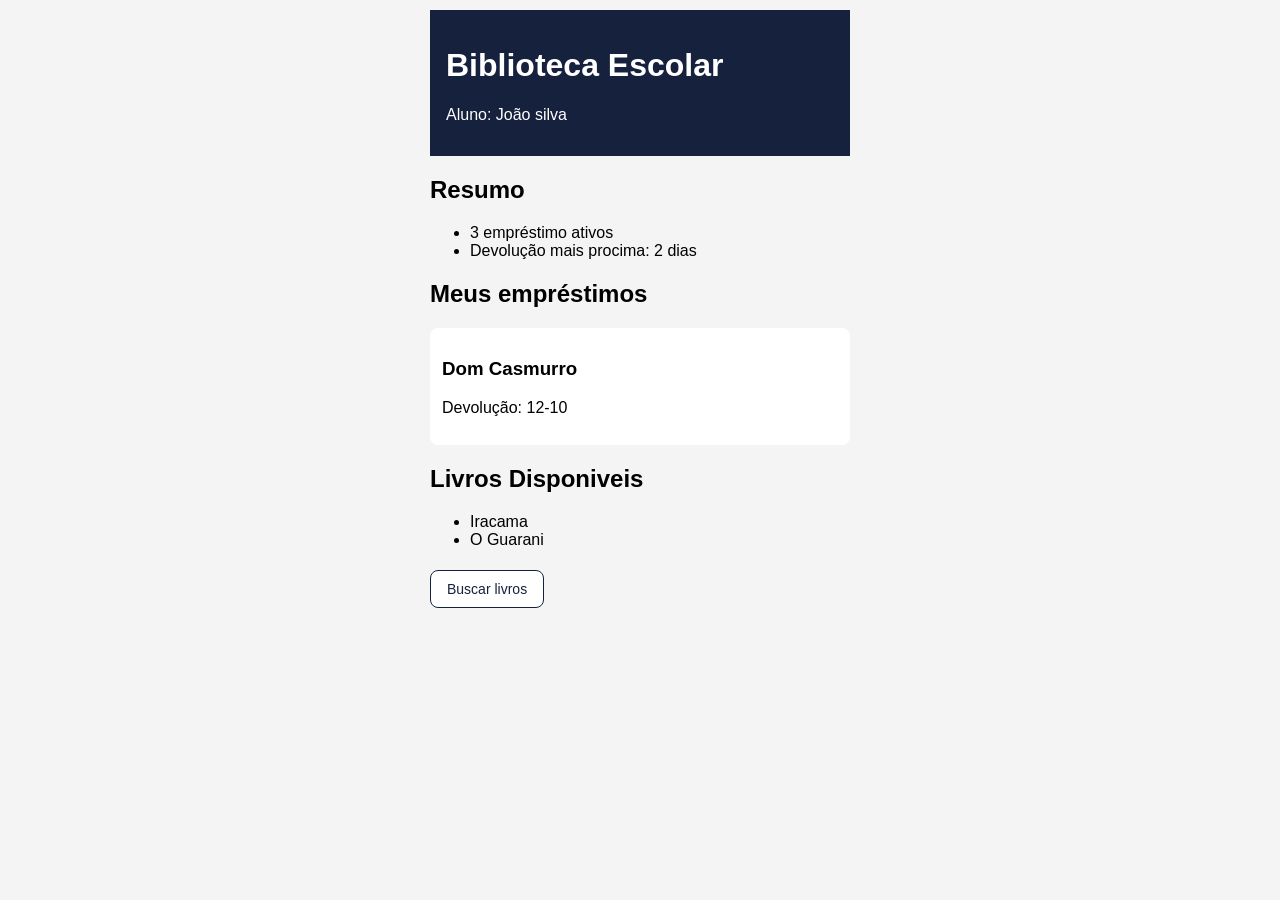
<file: index.html>
<!DOCTYPE html>
<html lang="pt-BR">
    <head>
        <meta charset="UTF-8">
        <meta name="viewport" content="width=device-width, initial-scale=1.0">
        <link rel="stylesheet" href="src/css/style.css">

        <title>Minha pagina</title>
    </head>
    <body>
        <header>
            <h1>Biblioteca Escolar</h1>
            <p>Aluno: João silva</p>
        </header>
        <main>
            <h2>Resumo</h2>
            <ul>
                <li>3 empréstimo ativos</li>
                <li>Devolução mais procima: 2 dias</li>
            </ul>
            <h2>Meus empréstimos</h2>
            <div class="card">
                <h3>Dom Casmurro</h3>
                <p>Devolução: 12-10</p>
            </div>
            <h2>
                Livros Disponiveis
            </h2>
            <ul>
                <li>Iracama</li>
                <li>O Guarani</li>
            </ul>

            <a href="src/pages/buscar.html" class="botao">Buscar livros</a>
        </main>
    </body>
</html>
</file>
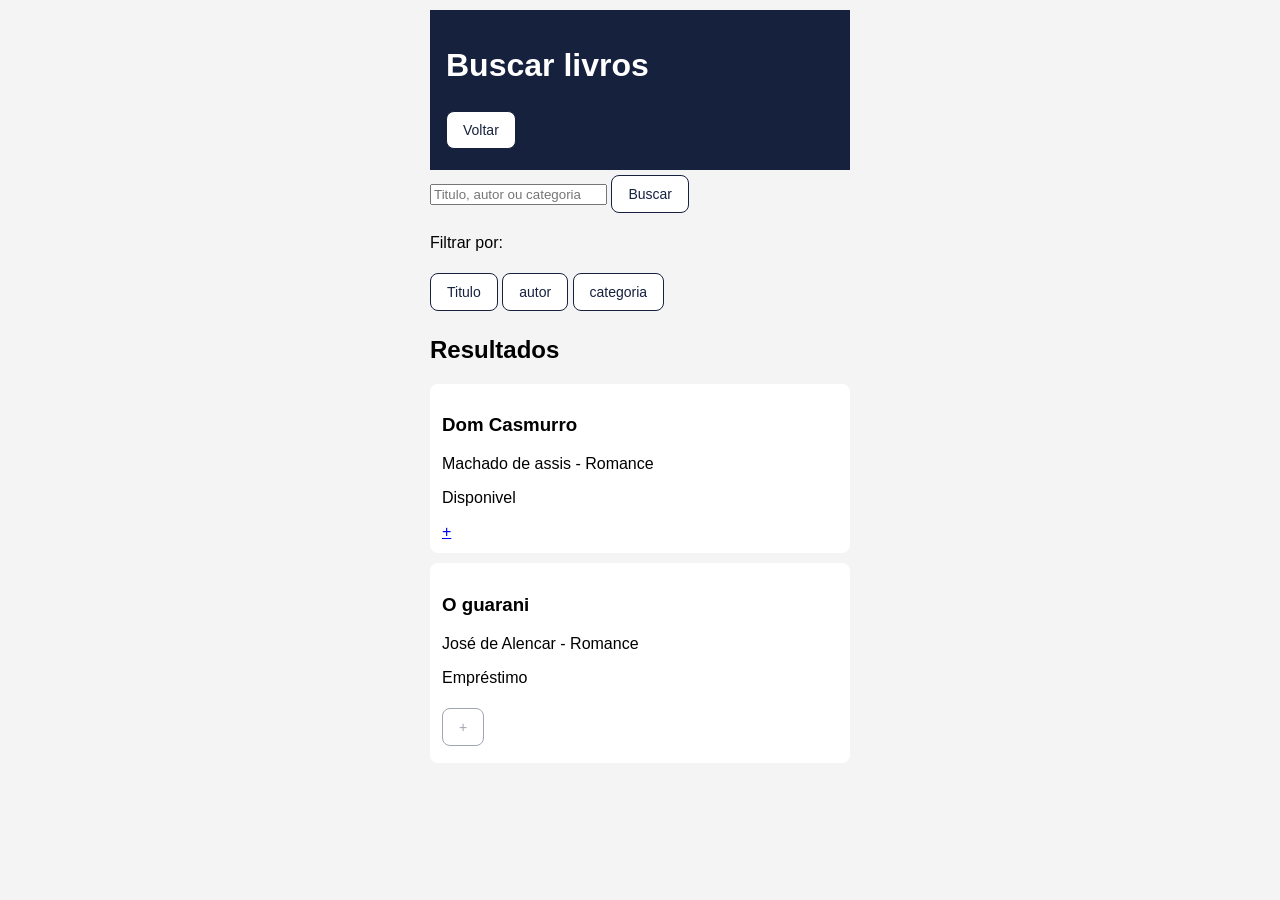
<file: src/pages/buscar.html>
<!DOCTYPE html>
<html lang="pt-BR">
    <head>
        <meta charset="UTF-8">
        <meta name="viewport" content="width=device-width, initial-scale=1.0">
        <link rel="stylesheet" href="../css/style.css">
        <title>Buscar livros</title>
    </head>
    <body>
        <header>
            <h1>Buscar livros</h1>
            <a href="../../index.html" class="botao">Voltar</a>
        </header>
        <form>
            <input type="text" placeholder="Titulo, autor ou categoria">
            <button type="submit">Buscar</button>
        </form>
        <p>Filtrar por: </p>
        <button>Titulo</button>
        <button>autor</button>
        <button>categoria</button>
        <h2>Resultados</h2>
        <div class="card">
            <h3>Dom Casmurro</h3>
            <p>Machado de assis - Romance</p>
            <p>Disponivel</p>
            <a href="confirmar.html" class="bota">+</a>
        </div>
        <div class="card">
            <h3>O guarani</h3>
            <p>José de Alencar - Romance</p>
            <p>Empréstimo</p>
            <button disabled>+</button>
        </div>
    </body>
</html>
</file>
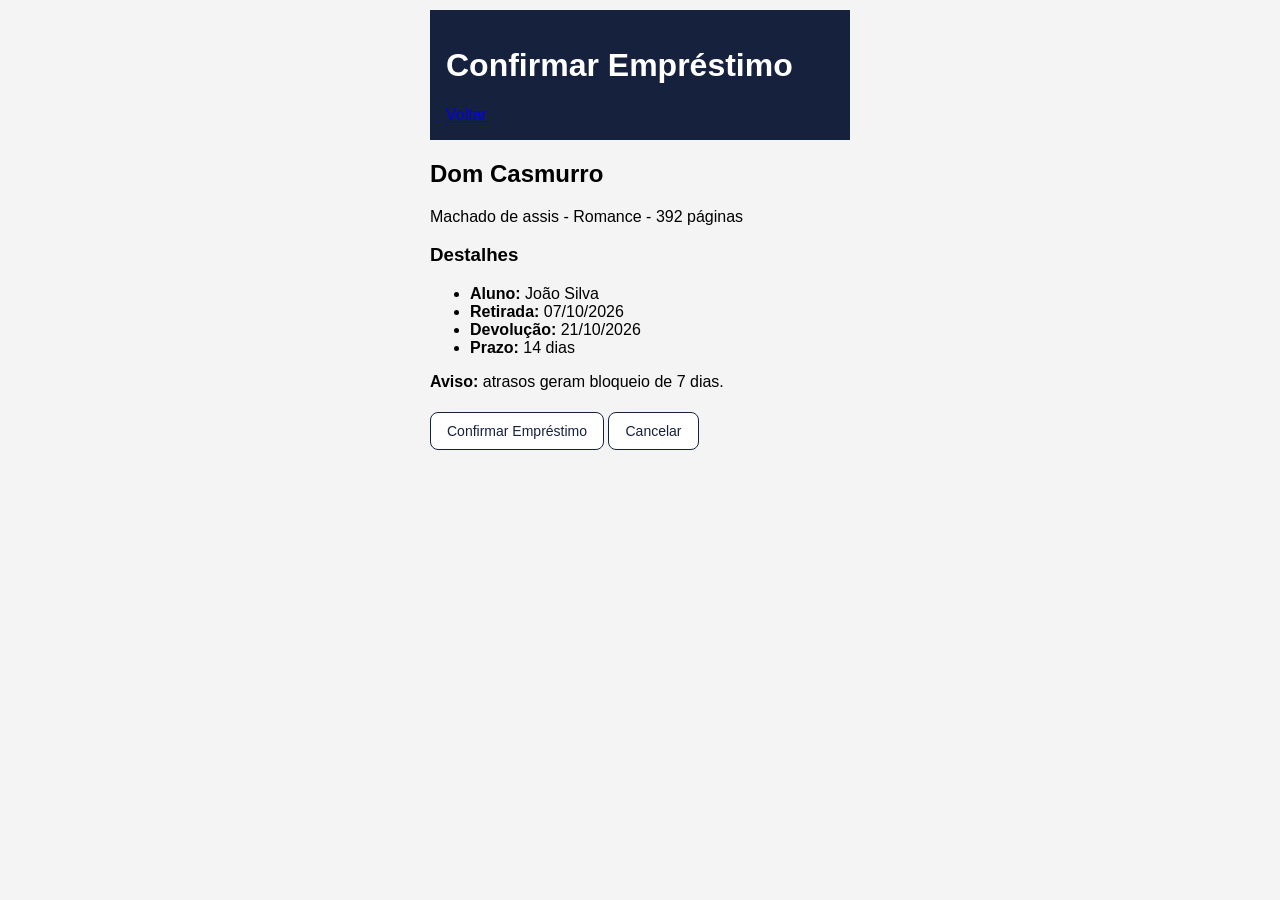
<file: src/pages/confirmar.html>
<!DOCTYPE html>
<html lang="pt-BR">
<head>
    <meta charset="UTF-8">
    <meta name="viewport" content="width=device-width, initial-scale=1.0">
    <link rel="stylesheet" href="../css/style.css">
    <title>Confirmar Empréstimo</title>
</head>
<body>
    <header>
        <h1>Confirmar Empréstimo</h1>
        <a href="buscar.html">Voltar</a>
    </header>
    <h2>Dom Casmurro</h2>
    <p>Machado de assis - Romance - 392 páginas</p>
    <h3>Destalhes</h3>
    <ul>
        <li><strong>Aluno:</strong> João Silva</li>
        <li><strong>Retirada:</strong> 07/10/2026</li>
        <li><strong>Devolução:</strong> 21/10/2026</li>
        <li><strong>Prazo:</strong> 14 dias</li>
    </ul>
    <p><strong>Aviso:</strong> atrasos geram bloqueio de 7 dias.</p>
    <a href="../../index.html" class="botao">Confirmar Empréstimo</a>
    <a href="buscar.html" class="botao">Cancelar</a>
</body>
</html>
</file>
<file: src/css/style.css>
body {
font-family: sans-serif;
background: #f4f4f4;
max-width: 420px;
margin: 0 auto;
padding: 10px;
}

header {
background: #16213e;
color: white;
padding: 16px;
}

.card {
background: white;
border-radius: 8px;
padding: 12px;
margin: 10px 0;
}

.botao, button {
display: inline-block;
padding: 10px 16px;
margin: 5px 0;
border: 1px solid #16213e;
border-radius: 8px;
background: white;
color: #16213e;
text-decoration: none;
font-size: 14px;
}
button:disabled {
opacity: 0.4;
}
</file>
